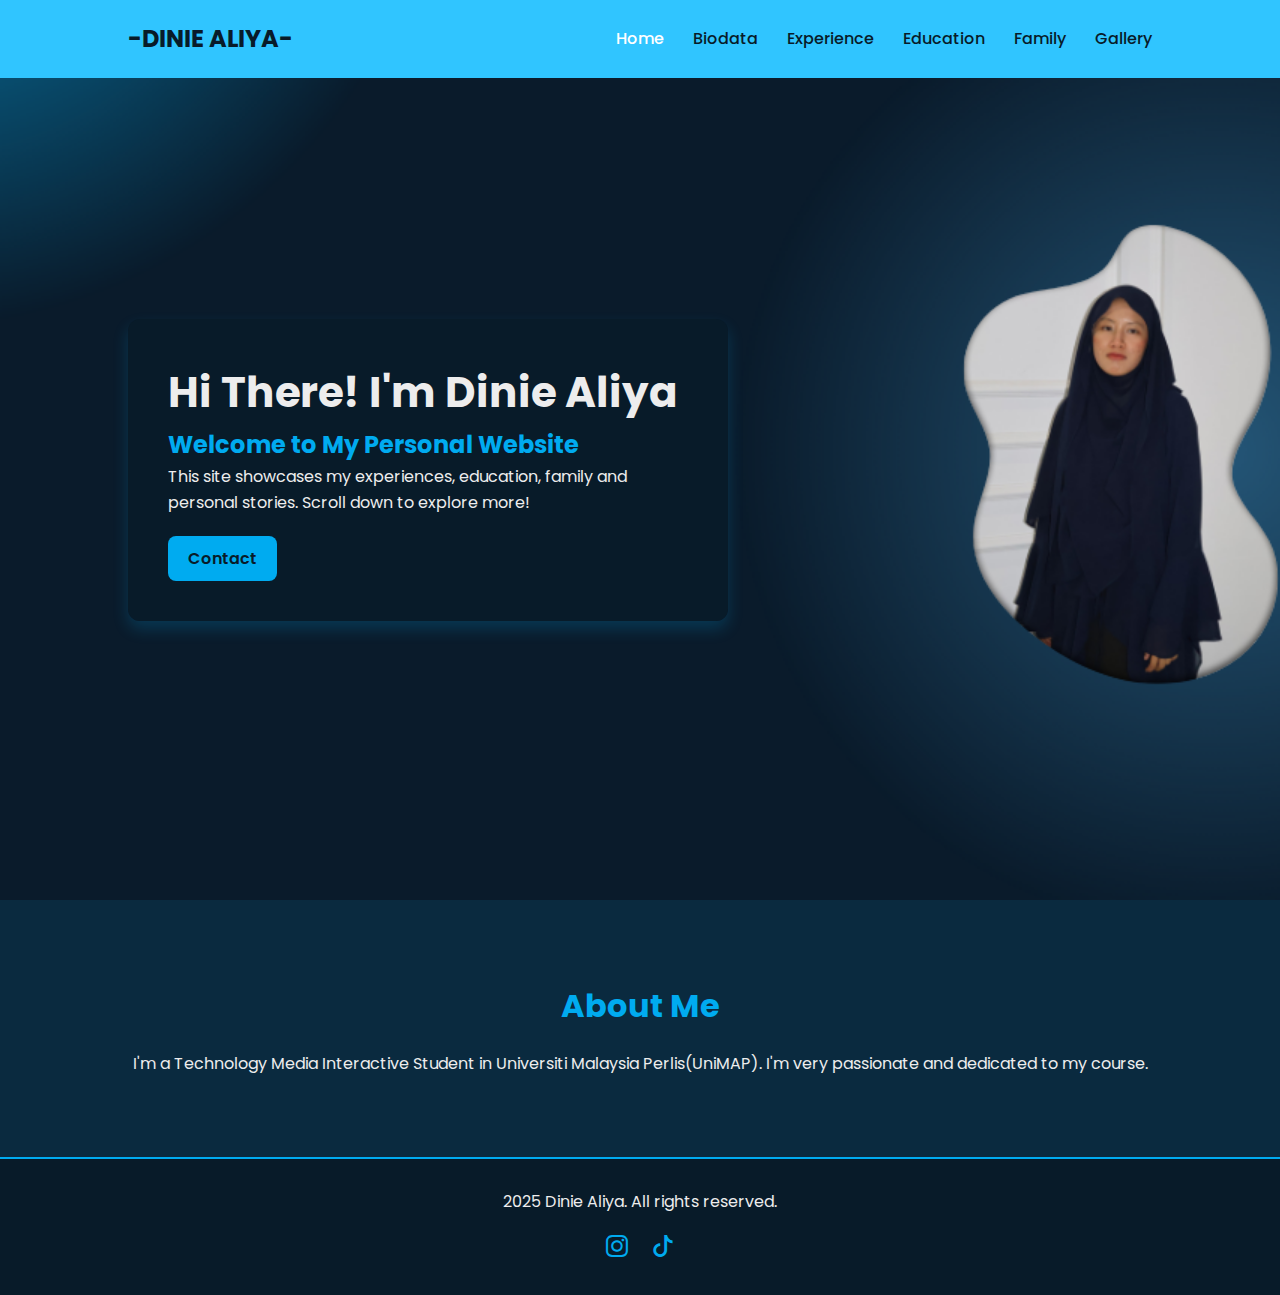
<file: index.html>
<!DOCTYPE html>
<html lang="en">
<head>
  <meta charset="UTF-8" />
  <meta name="viewport" content="width=device-width, initial-scale=1.0" />
  <title>DINIE ALIYA</title>
  <link rel="stylesheet" href="css/style.css" />
  <link rel="stylesheet" href="https://cdn.jsdelivr.net/npm/bootstrap-icons@1.10.5/font/bootstrap-icons.css" />
</head>
<body>

  <!-- Header -->
  <header class="header">
    <a href="#" class="logo">-DINIE ALIYA-</a>
    <nav class="navbar">
      <a href="index.html" class="active">Home</a>
      <a href="Biodata.html">Biodata</a>
      <a href="Experience.html">Experience</a>
      <a href="Education.html">Education</a>
      <a href="Family.html">Family</a>
      <a href="Gallery.html">Gallery</a>
    </nav>
  </header>

  <!-- Home Section -->
  <section class="home">
    <div class="home-content">
      <h1>Hi There! I'm Dinie Aliya</h1>
      <h3>Welcome to My Personal Website</h3>
      <p>This site showcases my experiences, education, family and personal stories. Scroll down to explore more!</p>
      <div class="btn-box">
        <a href="mailto:s241572643@studentmail.unimap.edu.my">Contact</a>
      </div>
    </div>
  </section>

  <!-- Extra Content Section -->
  <section class="extra-section">
    <h2>About Me</h2>
    <p>I'm a Technology Media Interactive Student in Universiti Malaysia Perlis(UniMAP). I'm very passionate and dedicated to my course.
  </section>

  <!-- Footer -->
  <footer class="footer">
    <div class="footer-content">
      <p> 2025 Dinie Aliya. All rights reserved.</p>
      <div class="footer-icons">
        <a href="https://www.instagram.com/ninieymochx_?igsh=a2o3NDNkYnkyYWd0"><i class="bi bi-instagram"></i></a>
        <a href="https://www.tiktok.com/@notfound.niey?_t=ZS-8xLIZd4T5aD&_r=1"><i class="bi bi-tiktok"></i></a>
      </div>
    </div>
  </footer>

</body>
</html>
</file>
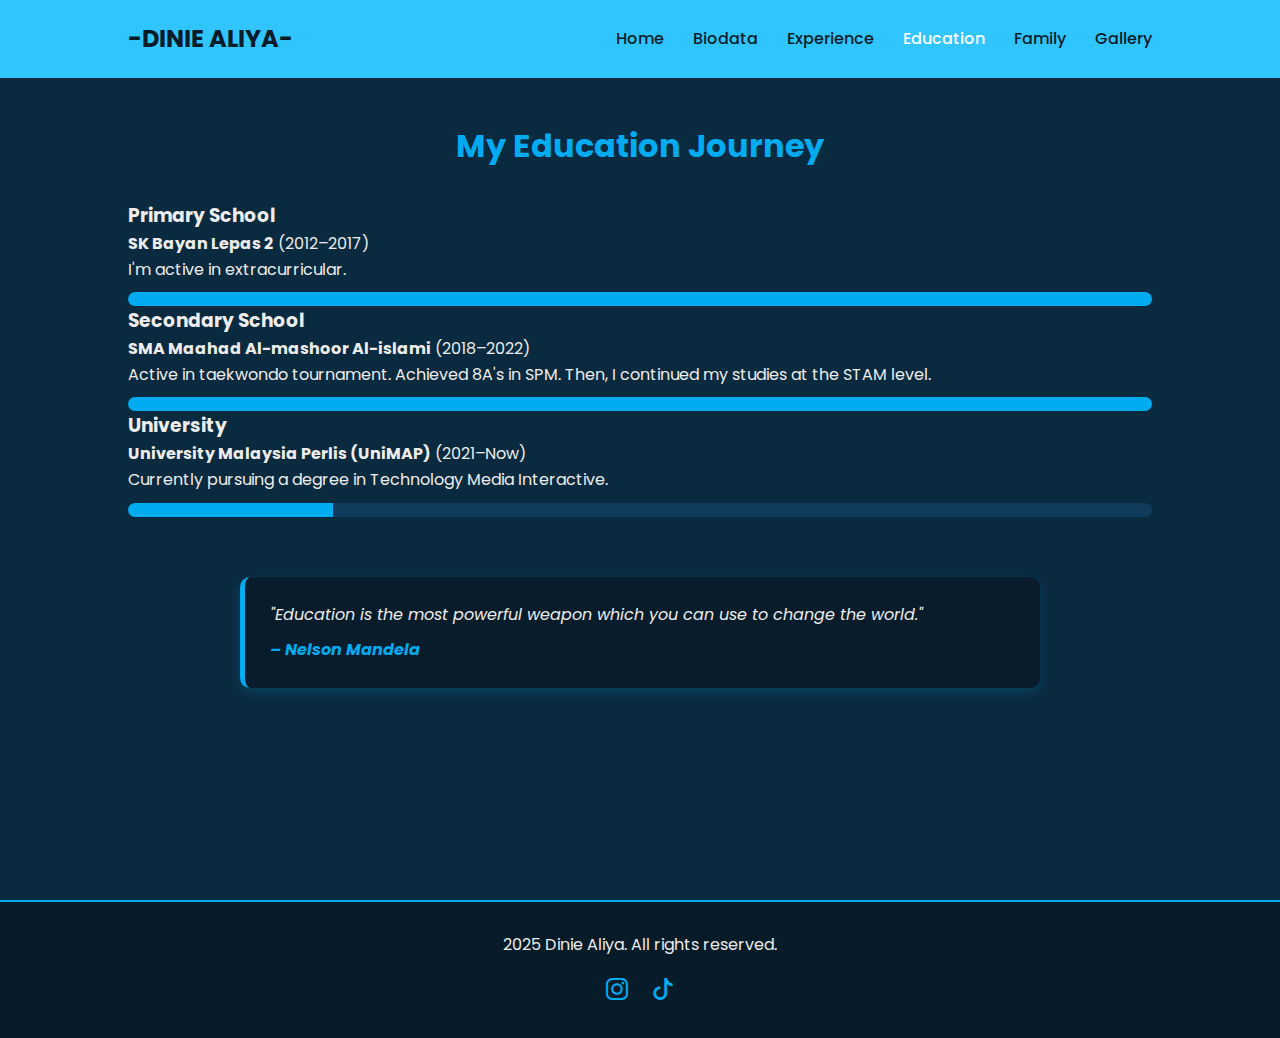
<file: Education.html>
<!DOCTYPE html>
<html lang="en">
<head>
  <meta charset="UTF-8" />
  <meta name="viewport" content="width=device-width, initial-scale=1.0" />
  <title>DINIE ALIYA</title>
  <link rel="stylesheet" href="css/style.css" />
  <link rel="stylesheet" href="https://cdn.jsdelivr.net/npm/bootstrap-icons@1.10.5/font/bootstrap-icons.css" />
</head>
<body>
  
  <!-- Header -->
  <header class="header">
    <a href="#" class="logo">-DINIE ALIYA-</a>
    <nav class="navbar">
      <a href="index.html">Home</a>
      <a href="biodata.html">Biodata</a>
      <a href="Experience.html">Experience</a>
      <a href="Education.html" class="active">Education</a>
      <a href="Family.html">Family</a>
      <a href="Gallery.html">Gallery</a>
    </nav>
  </header>

  <!-- Education Section -->
  <section class="section education-section">
    <h2>My Education Journey</h2>
    <div class="education-timeline">

      <!-- Primary -->
      <div class="education-entry left">
        <div class="text">
          <h3>Primary School</h3>
          <p><strong>SK Bayan Lepas 2</strong> (2012–2017)</p>
          <p>I'm active in extracurricular.</p>
          <div class="progress-bar"><span style="width: 100%"></span></div>
        </div>
      </div>

      <!-- Secondary -->
      <div class="education-entry right">
        <div class="text">
          <h3>Secondary School</h3>
          <p><strong>SMA Maahad Al-mashoor Al-islami</strong> (2018–2022)</p>
          <p>Active in taekwondo tournament. Achieved 8A's in SPM. Then, I continued my studies at the STAM level.</p>
          <div class="progress-bar"><span style="width: 100%"></span></div>
        </div>
      </div>

      <!-- University -->
      <div class="education-entry left">
        <div class="text">
          <h3>University</h3>
          <p><strong>University Malaysia Perlis (UniMAP)</strong> (2021–Now)</p>
          <p>Currently pursuing a degree in Technology Media Interactive.</p>
          <div class="progress-bar"><span style="width: 20%"></span></div>
        </div>
      </div>

    </div>

    <!-- Teacher Quote -->
    <div class="quote-box">
      <blockquote>
        "Education is the most powerful weapon which you can use to change the world."
      </blockquote>
      <cite>– Nelson Mandela</cite>
    </div>
  </section>


   <!-- Footer -->
  <footer class="footer">
    <div class="footer-content">
      <p> 2025 Dinie Aliya. All rights reserved.</p>
      <div class="footer-icons">
        <a href="https://www.instagram.com/ninieymochx_?igsh=a2o3NDNkYnkyYWd0"><i class="bi bi-instagram"></i></a>
        <a href="https://www.tiktok.com/@notfound.niey?_t=ZS-8xLIZd4T5aD&_r=1"><i class="bi bi-tiktok"></i></a>
      </div>
    </div>
  </footer>
    

</body>
</html>
</file>
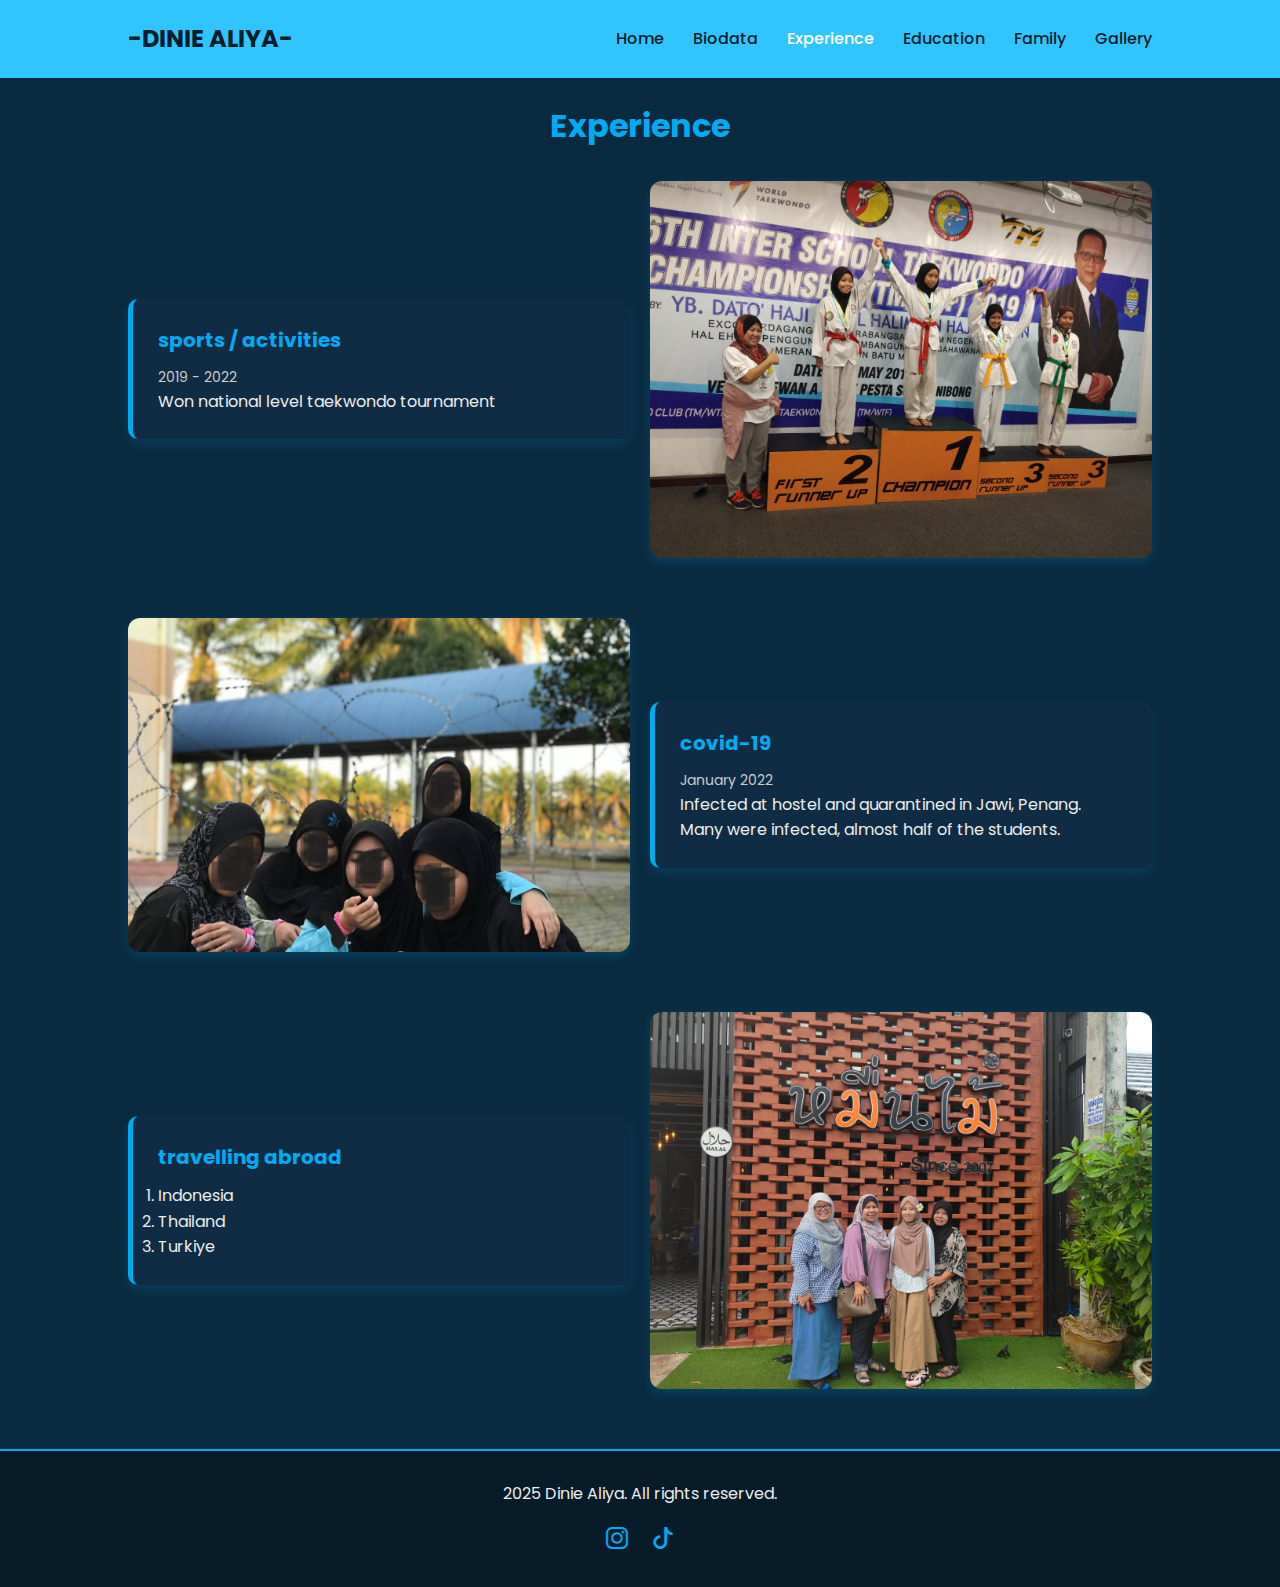
<file: Experience.html>
<!DOCTYPE html>
<html lang="en">
<head>
  <meta charset="UTF-8" />
  <meta name="viewport" content="width=device-width, initial-scale=1.0" />
  <title>DINIE ALIYA</title>
  <link rel="stylesheet" href="css/style.css" />
  <link rel="stylesheet" href="https://cdn.jsdelivr.net/npm/bootstrap-icons@1.10.5/font/bootstrap-icons.css" />
</head>
<body>
	
	<!-- Header -->
  <header class="header">
    <a href="#" class="logo">-DINIE ALIYA-</a>
    <nav class="navbar">
      <a href="index.html">Home</a>
      <a href="Biodata.html">Biodata</a>
      <a href="Experience.html" class="active">Experience</a>
      <a href="Education.html">Education</a>
      <a href="Family.html">Family</a>
      <a href="Gallery.html">Gallery</a>
    </nav>
  </header>

 <section class="section" id="experience">
  <h2>Experience</h2>
  <div class="zigzag">
    <div class="zigzag-box left">
      <div class="text">
        <h3>sports / activities</h3>
        <p class="date">2019 - 2022</p>
        Won national level taekwondo tournament
        </p>
      </div>
      <div class="image">
        <img src="images/taekwondo.jpg" alt="taekwondo">
      </div>
    </div>

    

    <div class="zigzag-box right">
      <div class="text">
        <h3>covid-19 </h3>
        <p class="date">January 2022</p>
        <p>Infected at hostel and quarantined in Jawi, Penang. Many were infected, almost half of the students.</p>
      </div>
      <div class="image">
        <img src="images/covid.jpg" alt="covid">
      </div>
    </div>

    <div class="zigzag">
    <div class="zigzag-box left">
      <div class="text">
        <h3>travelling abroad</h3>
        <p><ol >
        <li>Indonesia</li>
        <li>Thailand</li>
        <li>Turkiye</li>
       </p>
       </ol>
          
        </p>
      </div>
      <div class="image">
        <img src="images/thai.jpg" alt="thai">
      </div>
    </div>

  </div>
</section>


 <!-- Footer -->
  <footer class="footer">
    <div class="footer-content">
      <p> 2025 Dinie Aliya. All rights reserved.</p>
      <div class="footer-icons">
        <a href="https://www.instagram.com/ninieymochx_?igsh=a2o3NDNkYnkyYWd0"><i class="bi bi-instagram"></i></a>
        <a href="https://www.tiktok.com/@notfound.niey?_t=ZS-8xLIZd4T5aD&_r=1"><i class="bi bi-tiktok"></i></a>
      </div>
    </div>
  </footer>
		

</body>
</html>
</file>
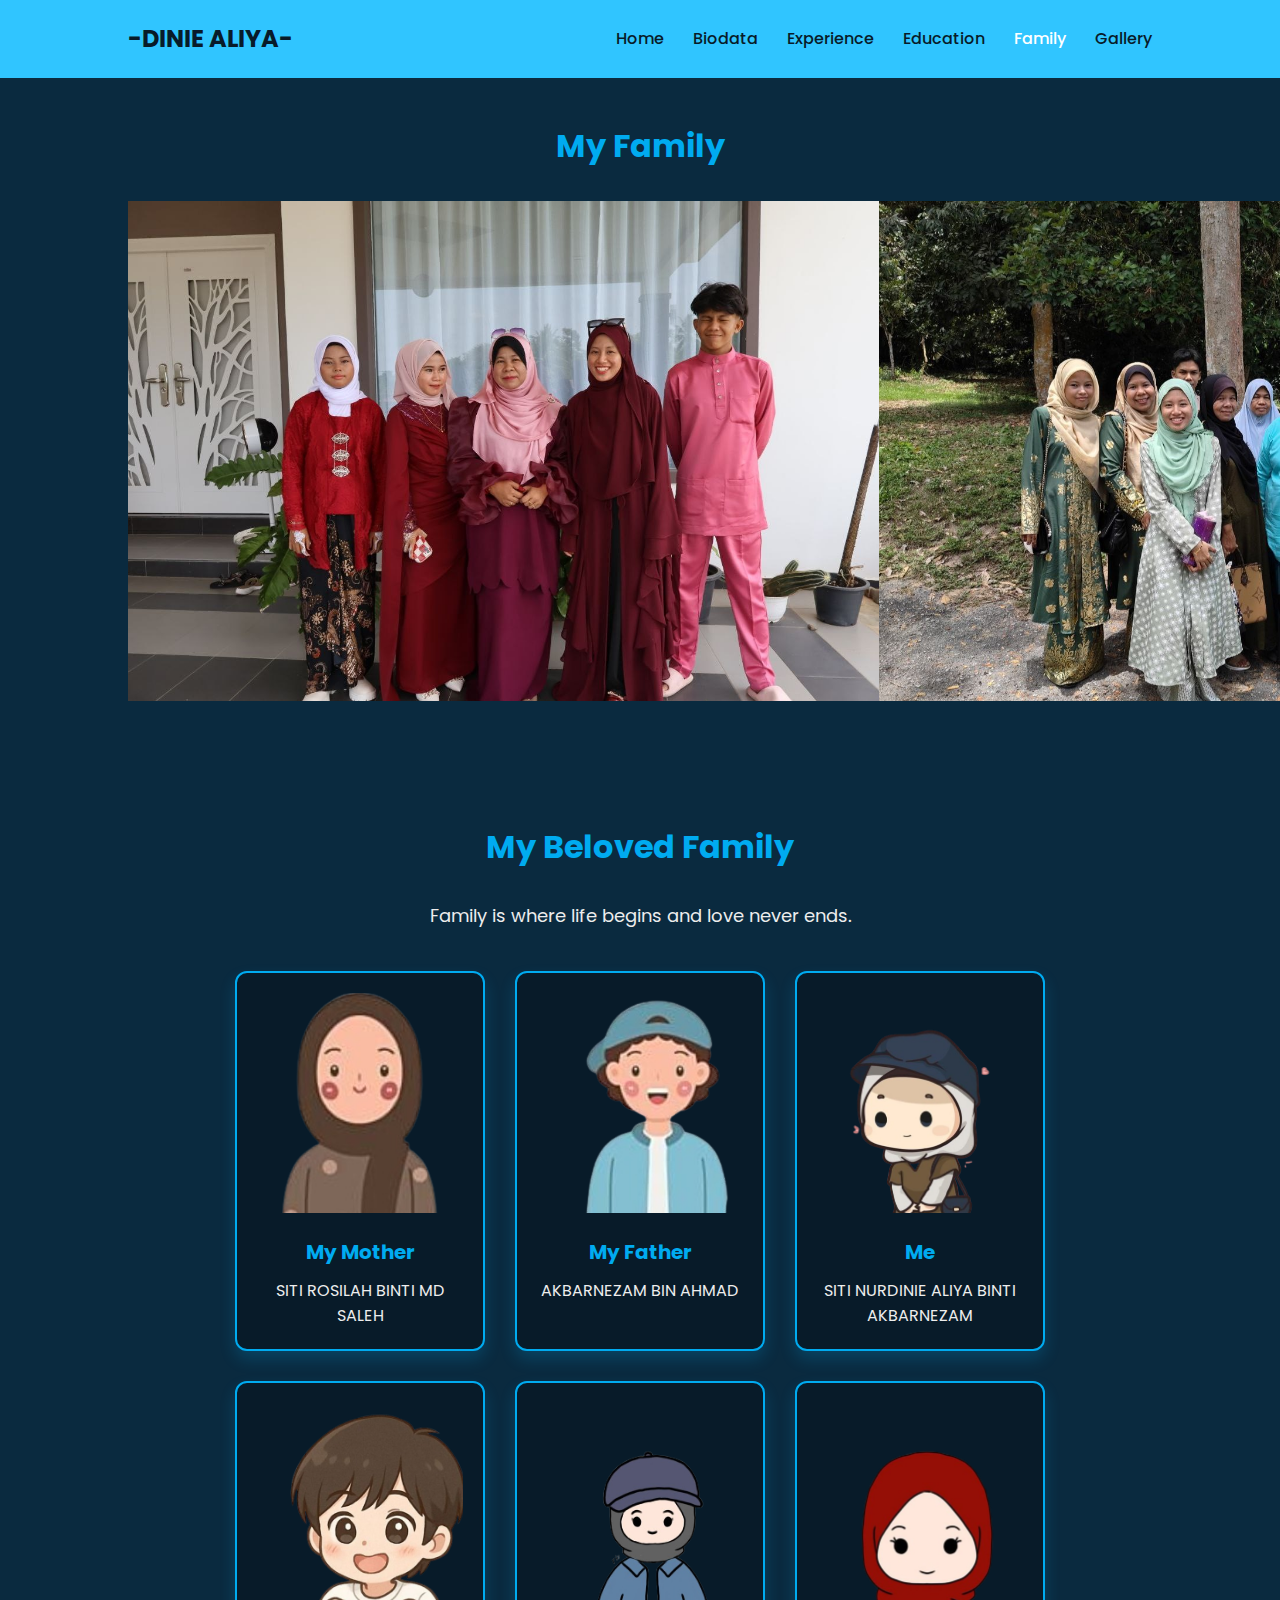
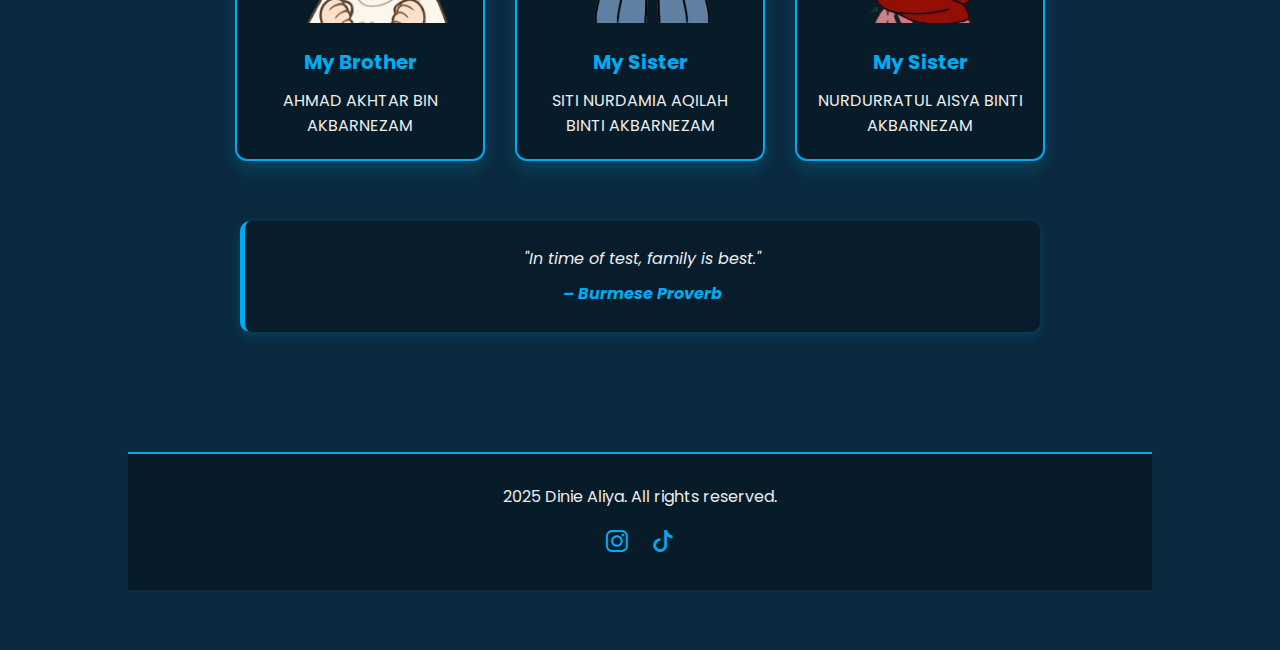
<file: Family.html>
<!DOCTYPE html>
<html lang="en">
<head>
  <meta charset="UTF-8" />
  <meta name="viewport" content="width=device-width, initial-scale=1.0"/>
  <title>My Family</title>
  <link rel="stylesheet" href="css/style.css" />
  <link rel="stylesheet" href="https://cdn.jsdelivr.net/npm/bootstrap-icons@1.10.5/font/bootstrap-icons.css" />
</head>
<body>

  <!-- Header -->
  <header class="header">
    <a href="#" class="logo">-DINIE ALIYA-</a>
    <nav class="navbar">
      <a href="index.html">Home</a>
      <a href="biodata.html">Biodata</a>
      <a href="Experience.html">Experience</a>
      <a href="Education.html">Education</a>
      <a href="Family.html" class="active">Family</a>
      <a href="Gallery.html">Gallery</a>
    </nav>
  </header>

   <!-- Family Section -->
  <section class="section family-section">
    <h2>My Family</h2>

    <div class="slideshow">
  <div class="slides">
    <img src="images/fam1.jpg" alt="Slide 1" />
    <img src="images/fam2.jpg" alt="Slide 2" />
    <img src="images/fam3.jpg" alt="Slide 3" />
  </div>
</div>

           
        </div>
    </div>

  <!-- Family Section -->
  <section class="section family-section">
    <h2 class="section-title">My Beloved Family</h2>
    <p class="intro-text">Family is where life begins and love never ends.</p>

    <div class="family-grid">

      <div class="family-card">
        <img src="images/fam.mama.png" alt="Mother">
        <h3>My Mother</h3>
        <p>SITI ROSILAH BINTI MD SALEH</p>
      </div>

      <div class="family-card">
        <img src="images/fam.father.png" alt="Father">
        <h3>My Father</h3>
        <p>AKBARNEZAM BIN AHMAD</p>
      </div>

      <div class="family-card">
        <img src="images/fam.me.png" alt="Sibling">
        <h3>Me</h3>
        <p>SITI NURDINIE ALIYA BINTI AKBARNEZAM</p>
      </div>

      <div class="family-card">
        <img src="images/fam.brother.png" alt="Sibling">
        <h3>My Brother</h3>
        <p>AHMAD AKHTAR BIN AKBARNEZAM</p>
      </div>

      <div class="family-card">
        <img src="images/fam.sib3.png" alt="Sibling">
        <h3>My Sister</h3>
        <p>SITI NURDAMIA AQILAH BINTI AKBARNEZAM</p>
      </div>

      <div class="family-card">
        <img src="images/fam.sib4.png" alt="Sibling">
        <h3>My Sister</h3>
        <p>NURDURRATUL AISYA BINTI AKBARNEZAM</p>
      </div>

    </div>

    <div class="quote-box">
      <blockquote>
        "In time of test, family is best."
      </blockquote>
      <cite>– Burmese Proverb</cite>
    </div>
  </section>

   <!-- Footer -->
  <footer class="footer">
    <div class="footer-content">
      <p> 2025 Dinie Aliya. All rights reserved.</p>
      <div class="footer-icons">
        <a href="https://www.instagram.com/ninieymochx_?igsh=a2o3NDNkYnkyYWd0"><i class="bi bi-instagram"></i></a>
        <a href="https://www.tiktok.com/@notfound.niey?_t=ZS-8xLIZd4T5aD&_r=1"><i class="bi bi-tiktok"></i></a>
      </div>
    </div>
  </footer>
		

</body>
</html>
</file>
<file: css/style.css>
@import url('https://fonts.googleapis.com/css2?family=Poppins:wght@300;400;600;700&display=swap');

* {
  margin: 0;
  padding: 0;
  box-sizing: border-box;
  font-family: 'Poppins', sans-serif;
}

html {
  scroll-behavior: smooth;
}

body {
  background: #081b29;
  color: #ededed;
  line-height: 1.6;
}

/* Header */
.header {
  position: fixed;
  width: 100%;
  top: 0;
  left: 0;
  padding: 20px 10%;
  background: #30C5FF;
  display: flex;
  justify-content: space-between;
  align-items: center;
  z-index: 1000;
}

.logo {
  font-size: 24px;
  font-weight: 700;
  color: #081b29;
  text-decoration: none;
}

.navbar a {
  margin-left: 25px;
  font-size: 16px;
  color: #081b29;
  text-decoration: none;
  font-weight: 500;
  transition: 0.3s;
}

.navbar a:hover,
.navbar a.active {
  color: #ffffff;
}

/* Home Section */
.home {
  min-height: 100vh;
  display: flex;
  flex-direction: column;
  justify-content: center;
  padding: 100px 10% 60px;
  background: url("../images/profile.home.png") no-repeat center center;
  background-size: cover;
}

.home-content {
  background-color: rgba(8, 27, 41, 0.85);
  padding: 40px;
  max-width: 600px;
  border-radius: 12px;
  box-shadow: 0 8px 16px rgba(0, 171, 240, 0.2);
}

.home-content h1 {
  font-size: 42px;
  font-weight: 700;
}

.home-content h3 {
  font-size: 24px;
  color: #00abf0;
}

.btn-box {
  margin-top: 20px;
  display: flex;
  gap: 15px;
}

.btn-box a {
  background: #00abf0;
  display: inline-block;
  padding: 10px 20px;
  color: #081b29;
  font-weight: 600;
  text-decoration: none;
  border-radius: 8px;
  transition: 0.3s;
}

.btn-box a:hover {
  background: #ededed;
  color: #081b29;
}

/* Extra Section */
.extra-section {
  padding: 80px 10%;
  background: #0a2a3f;
  text-align: center;
}

.extra-section h2 {
  color: #00abf0;
  margin-bottom: 20px;
  font-size: 32px;
}

/* Biodata Page */
.section {
  padding: 100px 10% 60px;
  background: #0a2a3f;
  min-height: 100vh;
  color: #ededed;
}

.biodata-wrapper {
  display: flex;
  align-items: center;
  justify-content: space-between;
  flex-wrap: wrap;
  gap: 30px;
}

.biodata-content {
  flex: 1 1 50%;
}

.biodata-image {
  flex: 1 1 20%;
  text-align: right;
}

.biodata-image img {
  max-width: 70%;
  height: auto;
  border-radius: 12px;
  box-shadow: 0 8px 16px rgba(0, 171, 240, 0.3);
}

.section h2 {
  font-size: 32px;
  margin-bottom: 30px;
  color: #00abf0;
  text-align: center;
}

.biodata-content p {
  font-size: 18px;
  margin-bottom: 15px;
  border-left: 4px solid #00abf0;
  padding-left: 12px;
}

/* Favorites Boxes */
.favorites-container {
  display: flex;
  flex-wrap: wrap;
  gap: 30px;
  justify-content: center;
  margin-top: 40px;
}

.favorite-box {
  background-color: #081b29;
  border: 2px solid #00abf0;
  border-radius: 12px;
  padding: 20px;
  width: 300px;
  box-shadow: 0 8px 16px rgba(0, 171, 240, 0.2);
  transition: transform 0.3s;
}

.favorite-box:hover {
  transform: translateY(-15px);
}

.favorite-box img {
  width: 100%;
  height: auto;
  border-radius: 8px;
  margin-bottom: 15px;
}

.favorite-box h3 {
  font-size: 20px;
  color: #00abf0;
  margin-bottom: 10px;
}

.favorite-box p {
  font-size: 16px;
  color: #ededed;
}

.fav-songs {
  margin-top: 60px;
}

.fav-songs h3 {
  color: #00abf0;
  margin-bottom: 20px;
  font-size: 28px;
}

.song-box {
  display: flex;
  align-items: center;
  gap: 20px;
  background-color: #102c44;
  padding: 20px;
  border-radius: 12px;
  margin-bottom: 20px;
  box-shadow: 0 6px 12px rgba(0, 171, 240, 0.15);
}

.song-box img {
  width: 100px;
  height: 100px;
  object-fit: cover;
  border-radius: 8px;
}

.audio-info p {
  margin-bottom: 10px;
  font-size: 16px;
}

/* Experience Page */
.zigzag {
  display: flex;
  flex-direction: column;
  gap: 60px;
}

.zigzag-box {
  display: flex;
  flex-wrap: wrap;
  align-items: center;
  justify-content: space-between;
  gap: 20px;
}

.zigzag-box.left .text {
  order: 1;
}

.zigzag-box.left .image {
  order: 2;
}

.zigzag-box.right .text {
  order: 2;
}

.zigzag-box.right .image {
  order: 1;
}

.zigzag-box .text {
  flex: 1 1 45%;
  background-color: #102c44;
  padding: 25px;
  border-left: 5px solid #00abf0;
  border-radius: 10px;
  color: #ededed;
  box-shadow: 0 6px 12px rgba(0, 171, 240, 0.15);
}

.zigzag-box .text h3 {
  margin-bottom: 10px;
  font-size: 20px;
  color: #00abf0;
}

.zigzag-box .text .date {
  font-size: 14px;
  color: #ccc;
}

.zigzag-box .image {
  flex: 1 1 45%;
  display: flex;
  justify-content: center;
}

.zigzag-box .image img {
  max-width: 100%;
  height: auto;
  border-radius: 12px;
  box-shadow: 0 4px 12px rgba(0, 171, 240, 0.2);
}

/* Education Page */
/* Education Timeline Enhancements */
.education-section {
  background: #0a2a3f;
  padding: 120px 10% 60px;
  min-height: 100vh;
}

.timeline {
  position: relative;
  max-width: 1000px;
  margin: 0 auto;
}

.timeline::after {
  content: '';
  position: absolute;
  width: 6px;
  background: #00abf0;
  top: 0;
  bottom: 0;
  left: 50%;
  transform: translateX(-50%);
}

.timeline-item {
  padding: 20px 30px;
  position: relative;
  width: 50%;
}

.timeline-item.left {
  left: 0;
}

.timeline-item.right {
  left: 50%;
}

.timeline-item::before {
  content: '';
  position: absolute;
  top: 30px;
  width: 20px;
  height: 20px;
  border-radius: 50%;
  background: #00abf0;
  border: 4px solid #ededed;
  z-index: 1;
}

.timeline-item.left::before {
  right: -10px;
}

.timeline-item.right::before {
  left: -10px;
}

.content {
  background-color: #102c44;
  padding: 25px;
  border-radius: 10px;
  color: #ededed;
  border-left: 5px solid #00abf0;
  box-shadow: 0 6px 12px rgba(0, 171, 240, 0.15);
}

.content h3 {
  margin-top: 0;
  color: #00abf0;
  font-size: 22px;
}

.content .year {
  font-size: 14px;
  color: #bbb;
  margin-bottom: 10px;
  display: block;
}

/* Infographic Progress Bar */
.progress-bar {
  background: #0f3b5c;
  border-radius: 10px;
  overflow: hidden;
  margin-top: 10px;
  height: 14px;
}

.progress-bar span {
  display: block;
  height: 100%;
  background: #00abf0;
}

/* Quote Section */
.quote-box {
  margin: 60px auto;
  max-width: 800px;
  background: rgba(8, 27, 41, 0.9);
  border-left: 5px solid #00abf0;
  padding: 25px;
  border-radius: 10px;
  box-shadow: 0 4px 12px rgba(0, 171, 240, 0.2);
  font-style: italic;
  color: #ededed;
}

.quote-box cite {
  display: block;
  margin-top: 10px;
  font-weight: bold;
  color: #00abf0;
}

@media (max-width: 768px) {
  .timeline::after {
    left: 20px;
  }

  .timeline-item {
    width: 100%;
    padding-left: 40px;
    padding-right: 25px;
  }

  .timeline-item.right {
    left: 0;
  }

  .timeline-item.left::before,
  .timeline-item.right::before {
    left: 10px;
  }
}

/* Family Page */

#slideshow {
  overflow: hidden;
  height: 500px;
  width: 900px;
  margin: 0 auto;
  position: relative;
}


.slides {
   display: flex;
  width: 900px;
  height: 500px;
  animation: slideAnimation 18s;
}

.slide img {
  width: 100%;
  height: 100%;
  object-fit: cover;
  flex: 1 0 100%;
}

@keyframes slideAnimation {
  0%, 20% {
    transform: translateX(0%);
  }
  25%, 45% {
    transform: translateX(-100%);
  }
  75%, 100% {
    transform: translateX(0%);
  }
}

.family-section {
  background: #0a2a3f;
  padding: 120px 10% 60px;
   -webkit-object-fit: cover; /* Chrome/Safari/iOS Safari */
  -o-object-fit: cover;      /* Older Opera */
  object-fit: cover;         /* Standard */
  min-height: 100vh;
  text-align: center;
}

.family-section .intro-text {
  font-size: 18px;
  margin-bottom: 40px;
  color: #ededed;
}

.family-grid {
  display: flex;
  flex-wrap: wrap;
  justify-content: center;
  gap: 30px;
}

.family-card {
  background-color: #081b29;
  border: 2px solid #00abf0;
  border-radius: 12px;
  padding: 20px;
  width: 250px;
  text-align: center;
  box-shadow: 0 8px 16px rgba(0, 171, 240, 0.2);
  transition: transform 0.3s;
}

.family-card:hover {
  transform: translateY(-10px);
}

.family-card img {
  width: 100%;
  height: 220px;
  object-fit: cover;
  border-radius: 10px;
  margin-bottom: 15px;
}

.family-card h3 {
  color: #00abf0;
  font-size: 20px;
  margin-bottom: 10px;
}

.family-card p {
  color: #ededed;
  font-size: 16px;
}

gallery {
  column-count: 3;
  column-gap: 16px;
  padding: 0 20px 40px;
}

.gallery-item {
  margin-bottom: 16px;
  break-inside: avoid;
  border-radius: 10px;
  overflow: hidden;
  transition: transform 0.3s ease;
}

.gallery-item img {
  width: 100%;
  display: block;
  border-radius: 10px;
}

/* gallery Page */
.masonry {
  display: grid;
  grid-template-columns: repeat(auto-fill, minmax(250px, 1fr));
  grid-auto-rows: 10px;
  gap: 16px;
  padding: 120px 10% 60px;
  background: #0a2a3f;
}

.item {
  border-radius: 10px;
  overflow: hidden;
  box-shadow: 0 6px 12px rgba(0, 171, 240, 0.15);
  grid-row-end: span var(--rows, 20);
}

.item img {
  width: 100%;
  height: auto;
  display: block;
}

/* Footer */
.footer {
  background: #081b29;
  padding: 30px 10%;
  text-align: center;
  color: #ededed;
  border-top: 2px solid #00abf0;
}

.footer-icons {
  margin-top: 15px;
}

.footer-icons a {
  margin: 0 10px;
  color: #00abf0;
  font-size: 22px;
  text-decoration: none;
  transition: 0.3s;
}

.footer-icons a:hover {
  color: #ffffff;
}
</file>
